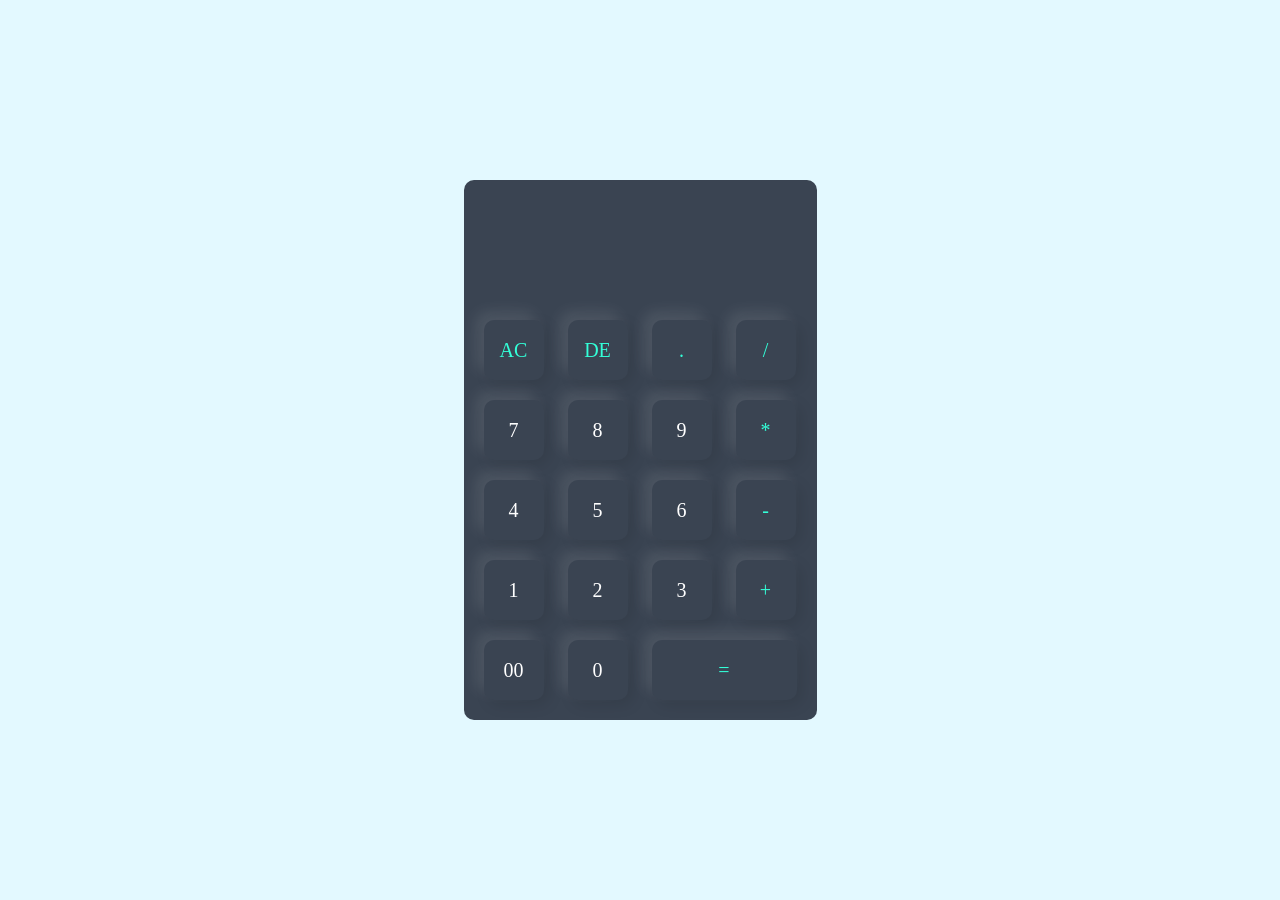
<file: CodeAlpha_Calculator/index.html>
<!DOCTYPE html>
<html lang="en">
<head>
    <meta charset="UTF-8">
    <meta name="viewport" content="width=device-width, initial-scale=1.0">
    <link rel="stylesheet" href="style.css">
    <title>Calculator</title>
</head>
<body>
    <div class="container">
        <div class="calculator">
            <form id="calculator-form">
                <div class="display">
                    <input type="text" name="display" id="display" autocomplete="off">
                </div>
                <div>
                    <input type="button" value="AC" class="operator">
                    <input type="button" value="DE" class="operator">
                    <input type="button" value="." class="operator">
                    <input type="button" value="/" class="operator">
                </div>
                <div>
                    <input type="button" value="7">
                    <input type="button" value="8">
                    <input type="button" value="9">
                    <input type="button" value="*" class="operator">
                </div>
                <div>
                    <input type="button" value="4">
                    <input type="button" value="5">
                    <input type="button" value="6">
                    <input type="button" value="-" class="operator">
                </div>
                <div>
                    <input type="button" value="1">
                    <input type="button" value="2">
                    <input type="button" value="3">
                    <input type="button" value="+" class="operator">
                </div>
                <div>
                    <input type="button" value="00">
                    <input type="button" value="0">
                    <input type="button" value="=" class="equal operator">
                </div>
            </form>
        </div>
    </div>

    <script src="index.js"></script>
</body>
</html>
</file>
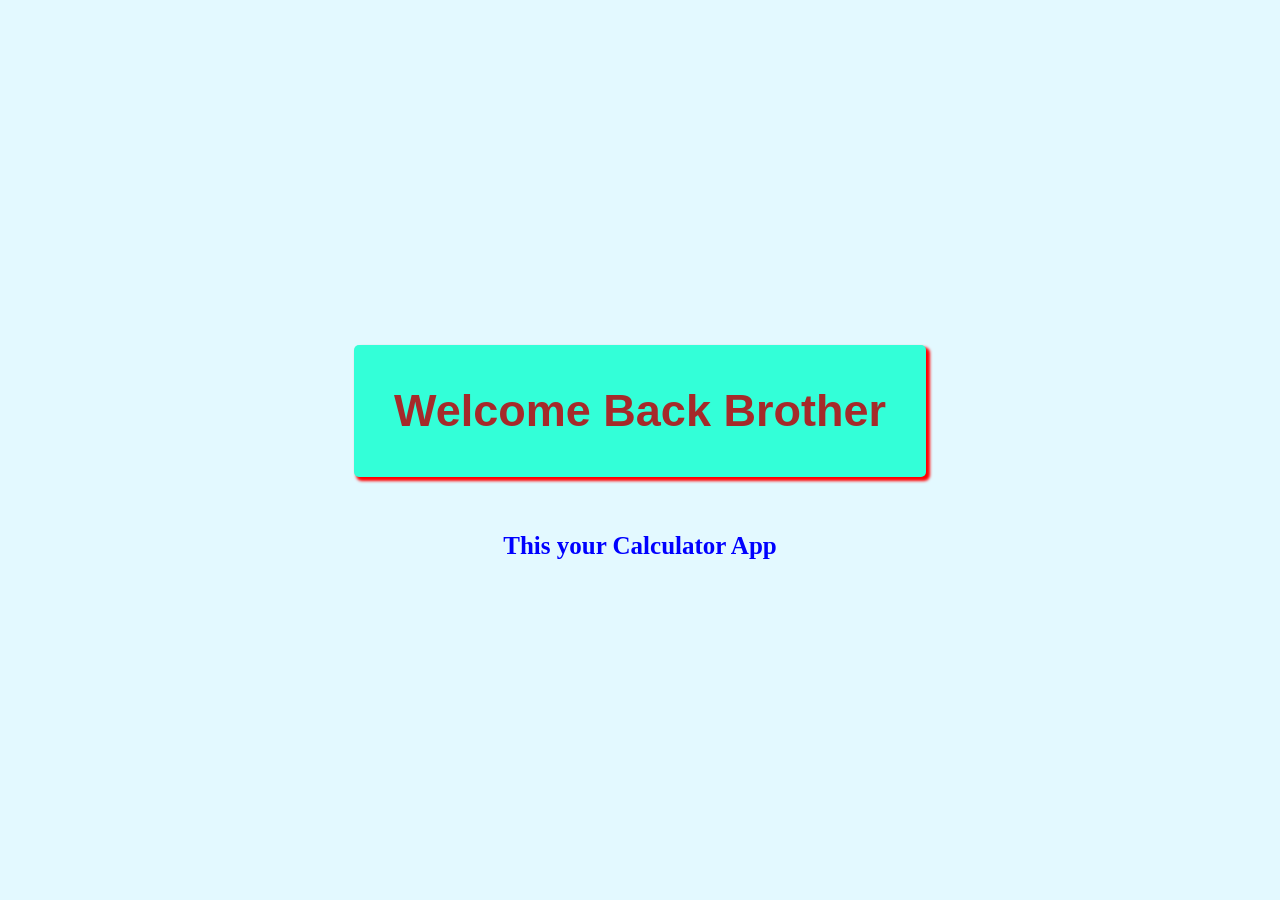
<file: CodeAlpha_Calculator/welcomePage.html>
<!DOCTYPE html>
<html lang="en">
<head>
    <meta charset="UTF-8">
    <meta name="viewport" content="width=device-width, initial-scale=1.0">
    <meta http-equiv="refresh" content="2;url=index.html">
    <title>Home Page</title>
    <link rel="stylesheet" href="welcomePage.css">
</head>
<body>
    <div>
        <h1>Welcome Back Brother</h1>
        <h3>This your Calculator App</h3>
    </div>

    <script>
        window.addEventListener("load", () => {
            setTimeout(() => {
                window.location.replace("index.html");
            }, 2000);
        });
    </script>
</body>
</html>
</file>
<file: CodeAlpha_Calculator/style.css>
*{
    margin: 0;
    padding: 0;
    font-family: 'Times New Roman', Times, serif;
    box-sizing: border-box;
}
.container{
    width: 100%;
    height: 100vh;
    background: #e3f9ff;
    display: flex;
    align-items: center;
    justify-content: center;
}
.calculator{
    background: #3a4452;
    padding: 10px;
    border-radius: 10px;

}
.calculator form input{
    border: 0;
    outline: 0;
    width: 60px;
    height: 60px;
    border-radius: 10px;
    box-shadow: -8px -8px 15px rgba(255, 255, 255, 0.1) , 5px 5px 15px rgba(0, 0, 0, 0.1);
    background: transparent;
    font-size: 20px;
    color: #fff;
    cursor: pointer;
    margin: 10px;
}
form .display{
    display: flex;
    justify-content: flex-end;
    margin: 20px 0;
    border-radius: 5px;
}
form .display input{
    flex: 1;
    text-align: right;
    font-size: 40px;
    box-shadow: none;
    
}
form input.equal{
    width: 145px;
}
form input.operator{
    color: #33ffd8;
}
</file>
<file: CodeAlpha_Calculator/welcomePage.css>
/* General Styles */
body {
    background-color: #e3f9ff;
    margin: 0;
    padding: 0;
    font-family: Arial, sans-serif;
}

/* Center Content */
div {
    display: flex;
    flex-direction: column;
    justify-content: center;
    align-items: center;
    min-height: 100vh;
}

/* Main Heading */
h1 {
    color: brown;
    padding: 40px;
    font-size: 45px;
    font-weight: 900;
    background-color: #33ffd8;
    border-radius: 5px;
    box-shadow: 3px 3px 3px 1px red;
    animation: ShadowMove 5s infinite;
}

/* Shadow Animation */
@keyframes ShadowMove {
    0% {
        box-shadow: 3px 3px 3px 1px red;
    }

    25% {
        box-shadow: -3px -3px 3px 1px red;
    }

    50% {
        box-shadow: 3px 3px 3px 1px red;
    }

    75% {
        box-shadow: -3px -3px 3px 1px red;
    }

    100% {
        box-shadow: 3px 3px 3px 1px red;
    }
}

/* Sub Heading */
h3 {
    color: blue;
    font-size: 25px;
    font-weight: bold;
    font-family: "Times New Roman", Times, serif;
}

/* Button Link */
a {
    display: inline-block;
    padding: 10px 20px;
    background-color: aquamarine;
    color: black;
    font-size: 20px;
    font-weight: bold;
    text-decoration: none;
    border-radius: 10px;
    box-shadow: 1px 1px 2px 2px black;
    transition: all 0.5s ease-in-out;
}

/* Hover Effect */
a:hover {
    background-color: rgb(3, 195, 131);
    transform: translateY(-2px);
}
</file>
